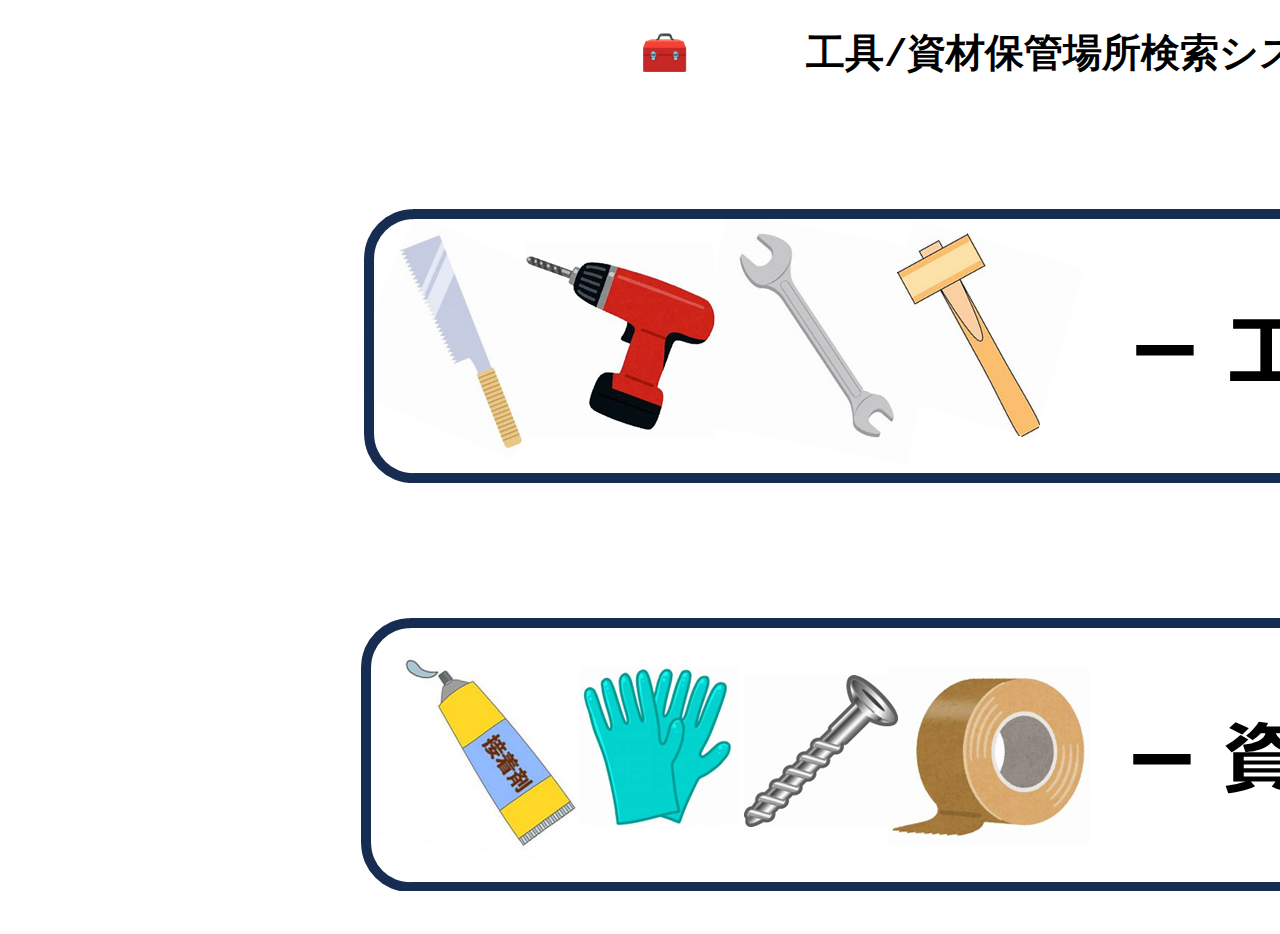
<file: index.html>
<!DOCTYPE html>
<html lang="ja">
<head>
<meta charset="UTF-8" />
<meta name="viewport" content="width=device-width, initial-scale=1.0" />
<title>🐊工具/資材保管場所検索システム🐊</title>
<style>
   .switch-key {
       width: 1220px;
       height: 270px;
       background-color: lightblue;
       margin: 100px 350px 40px 350px;        /* 上 ⇒ 右 ⇒ 下 ⇒ 左 の順番で設定する。*/
       padding: 0px;
       display: inline-block;
       justify-content: center;
       transition: transform 0.2s;
   }
   .enlarged {
       transform: scale(1.15);
   }
</style>
<link rel="manifest" href="manifest.json">


</head>

<body>
<h1>
   <pre><font size="7">                           🧰     工具/資材保管場所検索システム     🧰       </font></pre>   
</h1>
<div class= "floor-1">
      <div class = "flex_test-box">         
      <div class="flex_test-item">
      <a class="switch-key" href="工具検索.html">
      <img alt =""src="工具編.bmp">
      <audio id="buzzSound" src="ロボット合体1.mp3"></audio></a> 
      </div>
      </div>
      </div>
      
      
<div class= "floor-2">
      <div class = "flex_test-box2">   
      <div class="flex_test-item2">      
      <a class="switch-key" href="資材検索.html">
      <img art="" src="資材編.bmp">
      <audio id="buzzSound" src="ロボット起動1.mp3"></audio></a>
      </div>
      </div>
      </div>
       
      <script src="kensaku_script.js"></script>

<script>
     if ('serviceWorker' in navigator) {
         window.addEventListener('load', () => {
            navigator.serviceWorker.register('service-worker.js').then((registration) => {
            console.log('ServiceWorker registered: ', registration);
         }).catch((error) => {
            console.log('ServiceWorker registration failed: ', error);
         });
        });
        }
</script>
             
</body>
</html>
</file>
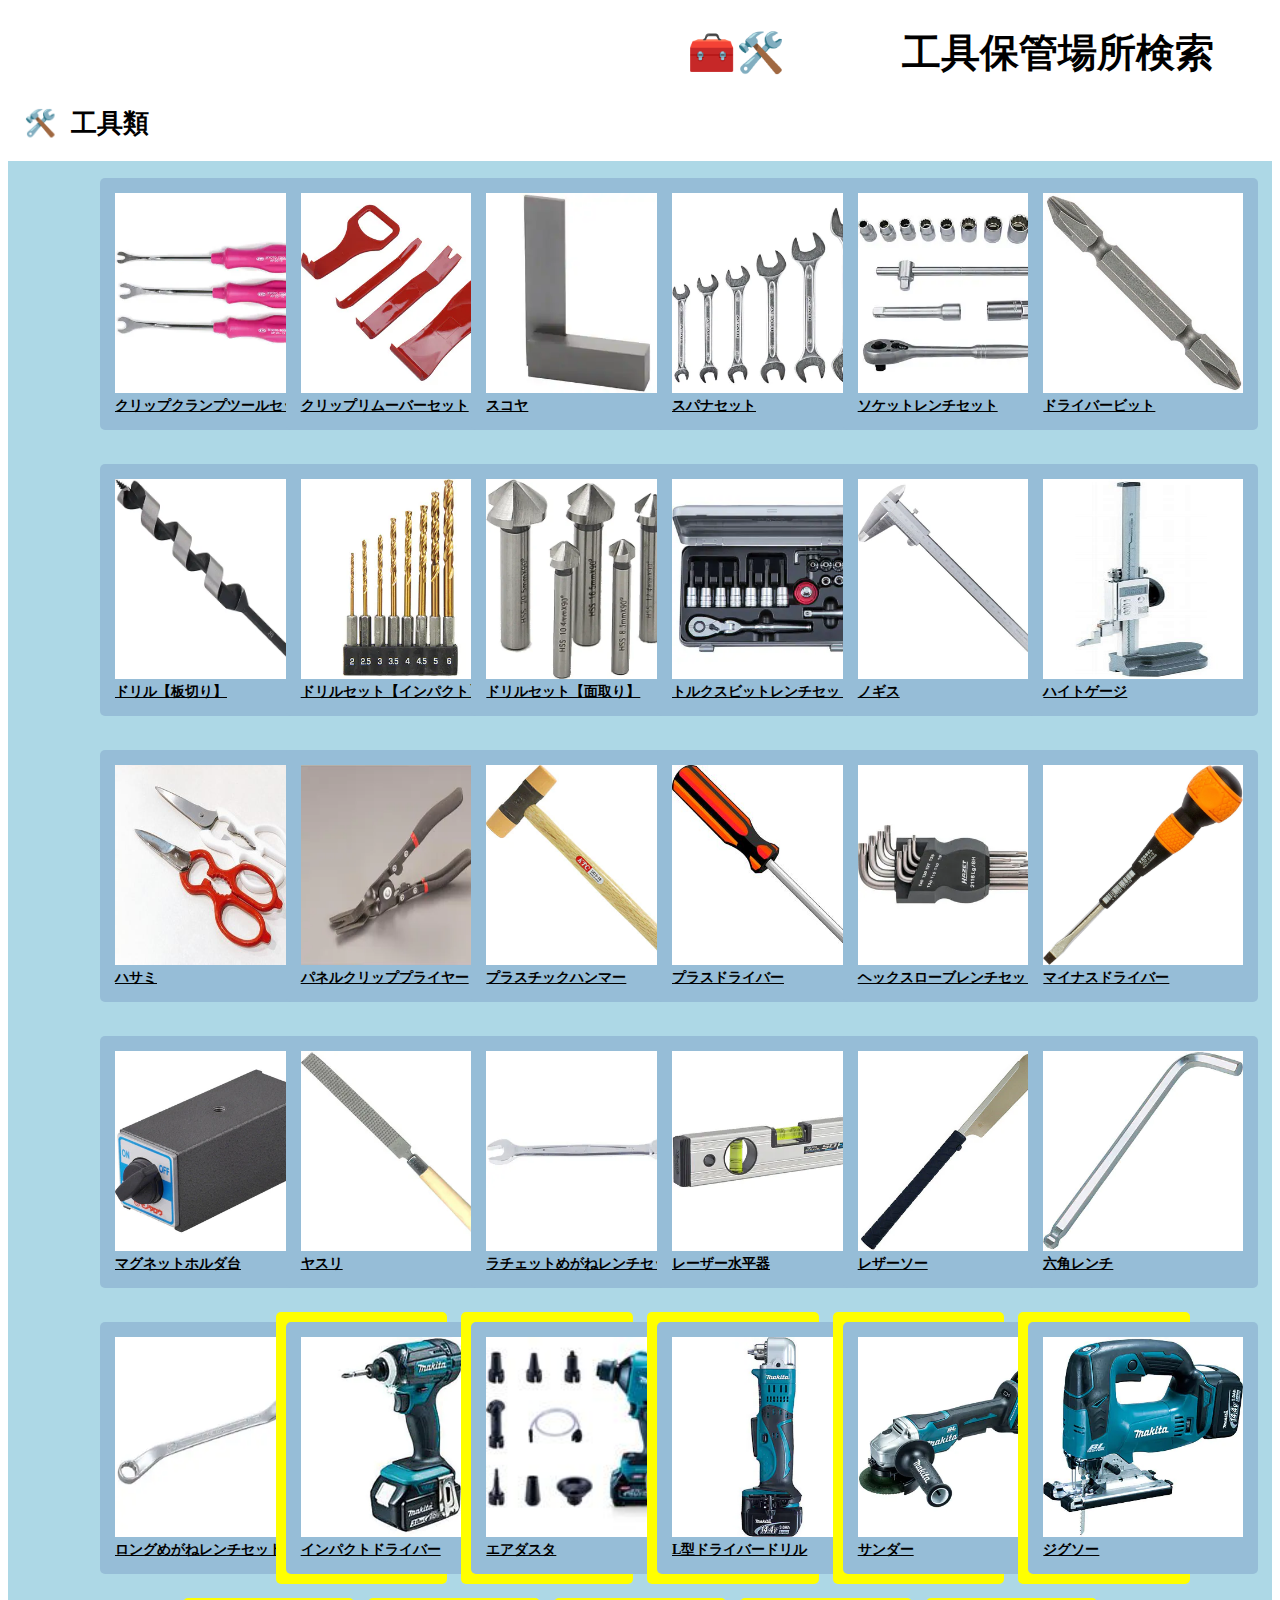
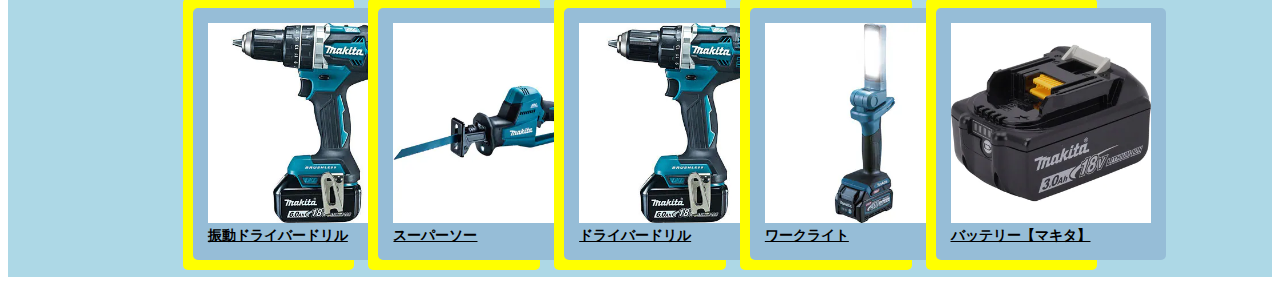
<file: 工具検索.html>
<!DOCTYPE html>
<html lang="ja">
<head>
<meta charset="UTF-8" />
<meta name="viewport" content="width=device-width, initial-scale=1.0" />
<title>🐊工具/資材保管場所検索システム🐊</title>
<link rel="stylesheet" href="basyo_style.css" />
</head>

<body>
<h1><pre><font size="7">                             🧰🛠️     工具保管場所検索     🛠️🧰            </font></pre></h1>
<h2><pre><div><font size="6"> 🛠️ 工具類 </font></div></pre></h2>
    <div class= "floor-1">
         <div class = "flex_test-box">
         
         <div class="flex_test-item">
         <a class="switch-key" href="中央_下3.JPG"><img alt=""src="インパクトドライバー.webp">インパクトドライバー</a>
         </div>
        
         <div class="flex_test-item">
         <a class="switch-key" href="中央_下2.JPG"><img alt=""src="エアダスタ.jpg">エアダスタ</a>
         </div> 
         
         <div class="flex_test-item">
         <a class="switch-key" href="中央_下3.JPG"><img alt=""src="L型ドライバードリル.png">L型ドライバードリル</a> 
         </div>
           
         <div class="flex_test-item">
         <a class="switch-key" href="右_下2.JPG"><img alt=""src="サンダー.webp">サンダー</a>
         </div> 
               
         <div class="flex_test-item">       
         <a class="switch-key" href="右_下2.JPG"><img alt=""src="ジグソー.webp">ジグソー</a>
         </div>

         <div class="flex_test-item">      
         <a class="switch-key" href="中央_下3.JPG"><img alt=""src="振動ドライバードリル.webp">振動ドライバードリル</a>
         </div>  
       
         <div class="flex_test-item">        
         <a class="switch-key" href="中央_下1.JPG"><img alt=""src="スーパーソー.webp">スーパーソー</a>
         </div>
         
         <div class="flex_test-item">
         <a class="switch-key" href="中央_下4.JPG"><img alt=""src="ドライバードリル.webp">ドライバードリル</a>
         </div>

         <div class="flex_test-item">      
         <a class="switch-key" href="中央_下1.JPG"><img alt=""src="ワークライト.webp">ワークライト</a>
         </div> 

         <div class="flex_test-item">      
         <a class="switch-key" href="右_下6_7.JPG"><img alt=""src="バッテリー【マキタ】.webp">バッテリー【マキタ】</a>
         </div>  


         <div class="flex_test-item">     
         <a class="switch-key" href="右_下4.JPG"><img alt=""src="クリップクランプツールセット.webp">クリップクランプツールセット</a>
         </div>
     
         <div class="flex_test-item">
         <a class="switch-key" href="右_下4.JPG"><img alt=""src="クリップリムーバーセット.webp">クリップリムーバーセット</a>
         </div>

         <div class="flex_test-item">        
         <a class="switch-key" href="中央_下8.JPG"><img alt=""src="スコヤ.webp">スコヤ</a>
         </div>
        
         <div class="flex_test-item">       
         <a class="switch-key" href="右_下4.JPG"><img alt=""src="スパナセット.webp">スパナセット</a>
         </div>
      
         <div class="flex_test-item">         
         <a class="switch-key" href="右_下5.JPG"><img alt=""src="ソケットレンチセット.webp">ソケットレンチセット</a>
         </div>
      
         <div class="flex_test-item">
         <a class="switch-key" href="中央_下4.JPG"><img alt=""src="ドライバービット.webp">ドライバービット</a>
         </div>

         <div class="flex_test-item">
         <a class="switch-key" href="右_下7.JPG"><img alt=""src="ドリル【板切り】.webp">ドリル【板切り】</a>
         </div>
            
         <div class="flex_test-item">    
         <a class="switch-key" href="右_下6.JPG"><img alt=""src="ドリルセット【インパクト】.webp">ドリルセット【インパクト】</a>
         </div>
                
         <div class="flex_test-item">       
         <a class="switch-key" href="右_下6.JPG"><img alt=""src="ドリルセット【面取り】.webp">ドリルセット【面取り】</a>
         </div>
        
         <div class="flex_test-item">       
         <a class="switch-key" href="右_下3.JPG"><img alt=""src="トルクスビットレンチセット.webp">トルクスビットレンチセット</a>
         </div>

         <div class="flex_test-item">
         <a class="switch-key" href="中央_下8.JPG"><img alt=""src="ノギス.webp">ノギス</a>
         </div>

         <div class="flex_test-item">      
         <a class="switch-key" href="左_下1.JPG"><img alt=""src="ハイトゲージ.jfif">ハイトゲージ</a>
         </div>

         <div class="flex_test-item">      
         <a class="switch-key" href="中央_下7.JPG"><img alt=""src="ハサミ.jpeg">ハサミ</a>
         </div>

         <div class="flex_test-item">      
         <a class="switch-key" href="右_下4.JPG"><img alt=""src="パネルクリッププライヤー.png">パネルクリッププライヤー</a>
         </div>  

         <div class="flex_test-item">      
         <a class="switch-key" href="中央_下6.JPG"><img alt=""src="プラスチックハンマー.webp">プラスチックハンマー</a>
         </div>  
         
         <div class="flex_test-item">      
         <a class="switch-key" href="中央_下7.JPG"><img alt=""src="プラスドライバー.jpeg">プラスドライバー</a>
         </div>  

         <div class="flex_test-item">      
         <a class="switch-key" href="右_下4.JPG"><img alt=""src="ヘックスローブレンチセット.webp">ヘックスローブレンチセット</a>
         </div>  

         <div class="flex_test-item">      
         <a class="switch-key" href="中央_下7.JPG"><img alt=""src="マイナスドライバー.jpg">マイナスドライバー</a>
         </div>  

         <div class="flex_test-item">      
         <a class="switch-key" href="中央_下6.JPG"><img alt=""src="マグネットホルダ台.webp">マグネットホルダ台</a>
         </div>  

         <div class="flex_test-item">      
         <a class="switch-key" href="中央_下6.JPG"><img alt=""src="ヤスリ.webp">ヤスリ</a>
         </div>  

         <div class="flex_test-item">      
         <a class="switch-key" href="右_下5.JPG"><img alt=""src="ラチェットめがねレンチセット.webp">ラチェットめがねレンチセット</a>
         </div>  

         <div class="flex_test-item">      
         <a class="switch-key" href="中央_下8.JPG"><img alt=""src="レーザー水平器.webp">レーザー水平器</a>
         </div>  

         <div class="flex_test-item">      
         <a class="switch-key" href="右_下1.JPG"><img alt=""src="レザーソー.webp">レザーソー</a>
         </div>  

         <div class="flex_test-item">      
         <a class="switch-key" href="中央_下7.JPG"><img alt=""src="六角レンチ.webp">六角レンチ</a>
         </div>  

         <div class="flex_test-item">      
         <a class="switch-key" href="右_下5.JPG"><img alt=""src="ロングめがねレンチセット.png">ロングめがねレンチセット</a>
         </div>  

      </div> 
    </div>
    <audio id="buzzSound" src="決定ボタンを押す37.mp3"></audio>
    <script src="basyo_script.js"></script>
</body>
</html>
</file>
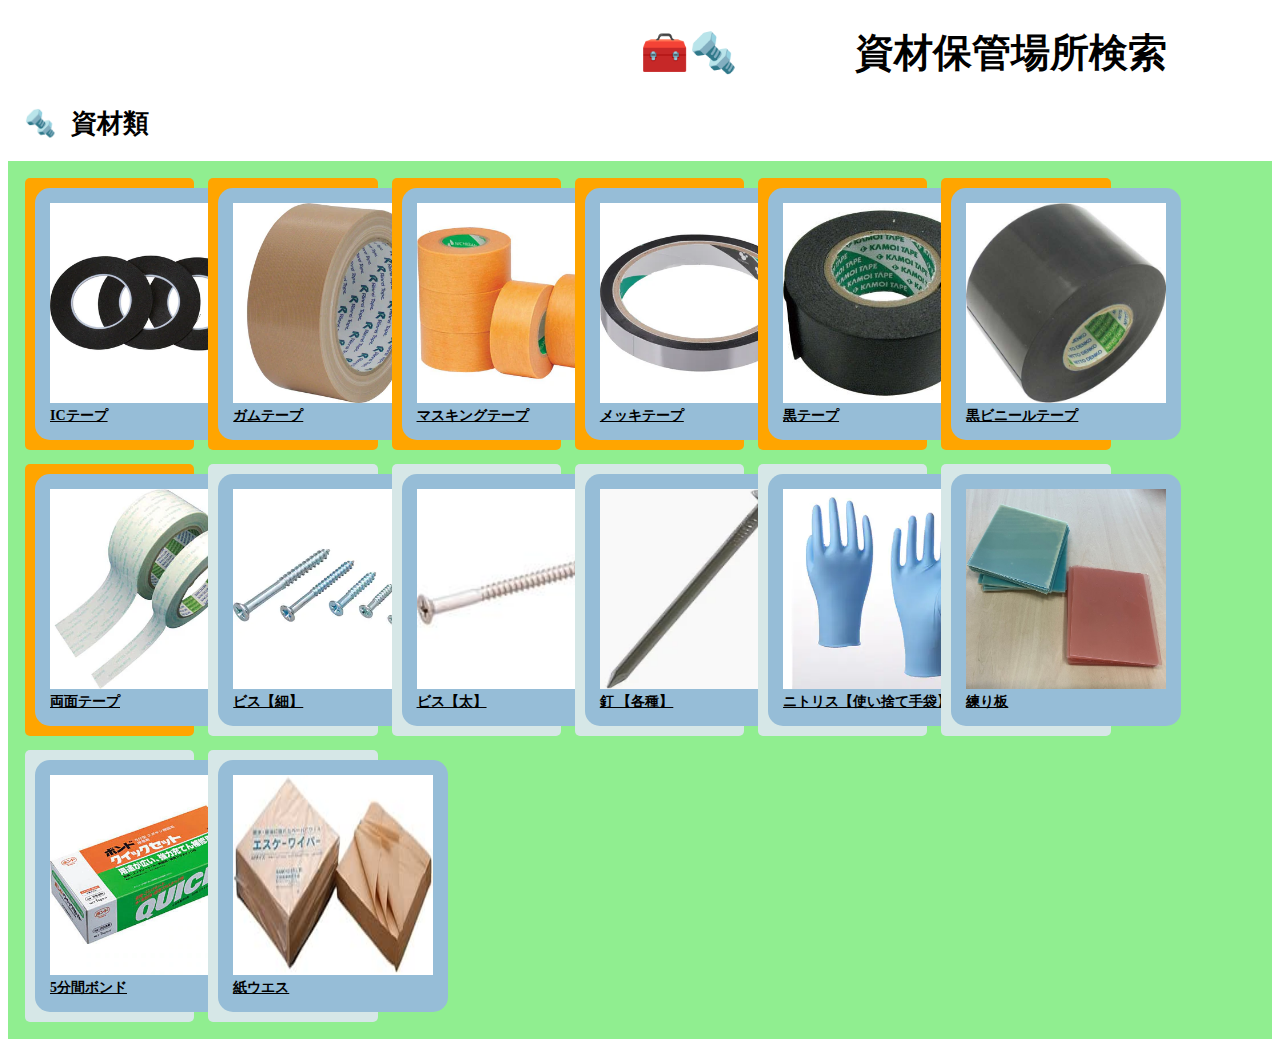
<file: 資材検索.html>
<!DOCTYPE html>
<html lang="ja">
<head>
<meta charset="UTF-8" />
<meta name="viewport" content="width=device-width, initial-scale=1.0" />
<title>🐊工具/資材保管場所検索システム🐊</title>
<link rel="stylesheet" href="basyo_style.css" />
</head>

<body>    
<h1><pre><font size="7">                           🧰🔩     資材保管場所検索     🔩🧰         </font></pre> </h1>
<h2><pre><div><font size="6"> 🔩 資材類 </font></div></pre></h2>
    <div class= "floor-2">
    <div class = "flex_test-box2">
    
     <div class="flex_test-item2">      
     <a class="switch-key" href="艤装室_右_下2.JPG"><img alt=""src="ICテープ.webp">ICテープ</a> 
     </div>

     <div class="flex_test-item2">      
     <a class="switch-key" href="艤装室_左_下3.JPG"><img alt=""src="ガムテープ.webp">ガムテープ</a> 
     </div>

     <div class="flex_test-item2">      
      <a class="switch-key" href="艤装室_右_下3.JPG"><img alt=""src="マスキングテープ.webp">マスキングテープ</a> 
     </div>

     <div class="flex_test-item2">      
      <a class="switch-key" href="艤装室_左_下1.JPG"><img alt=""src="メッキテープ.webp">メッキテープ</a> 
     </div>

     <div class="flex_test-item2">      
      <a class="switch-key" href="艤装室_左_下3.JPG"><img alt=""src="黒テープ.jpg">黒テープ</a> 
     </div>

     <div class="flex_test-item2">      
      <a class="switch-key" href="艤装室_左_下3.JPG"><img alt=""src="黒ビニールテープ.jpg">黒ビニールテープ</a> 
     </div>

     <div class="flex_test-item2">      
      <a class="switch-key" href="艤装室_左_下2.JPG"><img alt=""src="両面テープ.webp">両面テープ</a> 
     </div>
     
   
     <div class="flex_test-item2">      
     <a class="switch-key" href="左_下6.JPG"><img alt=""src="ビス【細】.webp">ビス【細】</a> 
     </div>

     <div class="flex_test-item2">      
     <a class="switch-key" href="左_下5.JPG"><img alt=""src="ビス【太】.jpg">ビス【太】</a> 
     </div>
   
     <div class="flex_test-item2">      
     <a class="switch-key" href="小_引き下1.jpg"><img alt=""src="釘 【各種】.webp">釘 【各種】</a> 
     </div>

     <div class="flex_test-item2">      
     <a class="switch-key" href="左_下8.JPG"><img alt=""src="ニトリス【使い捨て手袋】.webp">ニトリス【使い捨て手袋】</a> 
     </div>

     <div class="flex_test-item2">      
     <a class="switch-key" href="左_下8.JPG"><img alt=""src="練り板.jfif">練り板</a> 
     </div>

     <div class="flex_test-item2">      
     <a class="switch-key" href="左_下8.JPG"><img alt=""src="5分間ボンド.webp">5分間ボンド</a> 
     </div>
    
     <div class="flex_test-item2">      
     <a class="switch-key" href="艤装室_右_大扉.JPG"><img alt=""src="紙ウエス.jpg">紙ウエス</a> 
     </div>

     




    </div>
    </div>
    <audio id="buzzSound" src="決定ボタンを押す37.mp3"></audio>
    <script src="basyo_script.js"></script>
</body>
</html>
</file>
<file: basyo_style.css>
.floor-1 {
.switch-key {
      display: inline-block;
      
      padding: 15px;
      background-color: #96bdd7;
      color: black;
      border: none;
      border-radius: 5px;
      transition: transform 0.2s;
      font-weight: bold;
      margin-left: auto;
      }
                    
.switch-key.enlarged {
            transform: scale(1.35);
                  }

.flex_test-box {
    display : flex;              /* フレックスボックスにする */
    align-items:stretch;        /* 縦の位置指定 */
    justify-content:center;     /*横の揃えを変更*/
    padding:  0px;             /* 余白指定 */
    background:#add8e6;           /* 背景色指定 */
    flex-direction:row;         /* 要素の並び順 */
    flex-wrap: wrap;            /* 折り返し指定 */
    }
.flex_test-item {
      /* width:300px;
      height:300px; */
      color:black;             /* 文字色 */
      font-size: 14px;            /* 文字サイズ指定 */
      margin:7px;               /* 外側の余白 */
      padding:10px;
      border-radius: 5px;         /* 角丸指定 */
      width: 12%;                 /* 幅指定 */
      align-self: stretch;        /*縦の揃えを子要素ごとに変更*/
      /* text-align:center; */
      }
img {
        /* width: 60%;     */
        width:200px;
        height:200px;         /* 画像サイズ指定 */
    }
  
.flex_test-item:nth-child(1){

      background:yellow;
      order: 1;             
      } 
.flex_test-item:nth-child(2){
      
      background: yellow;
      order: 2;
      }
.flex_test-item:nth-child(3){
       
      background: yellow;
      order: 3;
      }
.flex_test-item:nth-child(4){
      
      background: yellow;
      order: 4;
      }    
.flex_test-item:nth-child(5){
           
      background:yellow;
      order: 5;                 
          
      } 
.flex_test-item:nth-child(6){
            
      background: yellow;
      order: 6;                   /* 順番指定 */
      }
.flex_test-item:nth-child(7){
            
      background: yellow;
      order: 7;                   /* 順番指定 */
      }
.flex_test-item:nth-child(8){
               
      background: yellow;
      order: 8;                   /* 順番指定 */
      }    
.flex_test-item:nth-child(9){
                 
      background:yellow;
      order:9;                   /* 順番指定 */
                 
      } 
.flex_test-item:nth-child(10){
                 
      background: yellow;
      order: 10;                   /* 順番指定 */
      }
 



      }

.floor-2 {
.switch-key {
      display: inline-block;
      
      padding: 15px;
      background-color: #96bdd7;
      color: black;
      border: none;
      border-radius: 15px;
      transition: transform 0.2s;
      font-weight: bold;                /*文字の太さ　/ normal: 通常の太さ（デフォルト）/ bold: 太字　/ bolder: 親要素よりも太い / lighter: 親要素よりも細い  /  100 ~ 900 */
       }
            
.switch-key.enlarged {
      transform: scale(1.35);
            }
 .flex_test-box2 {
            display : flex;              /* フレックスボックスにする */
            align-items:stretch;        /* 縦の位置指定 *
            justify-content:center;     /*横の揃えを変更*/
            padding:  10px;             /* 余白指定 */
            background:lightgreen;           /* 背景色指定 */
            flex-direction:row;         /* 要素の並び順 */
            flex-wrap: wrap;            /* 折り返し指定 */
            }
 .flex_test-item2 {
              /* width:300px;
              height:300px; */
              color:black;             /* 文字色 */
              font-size: 14px;            /* 文字サイズ指定 */
              margin:7px;               /* 外側の余白 */
              padding:10px;
              border-radius: 5px;         /* 角丸指定 */
              width: 12%;                 /* 幅指定 */
              align-self: stretch;        /*縦の揃えを子要素ごとに変更*/
              /* text-align:center; */
            }
        img {
                /* width: 80%;                画像サイズ指定 */
                width:200px;
                height:200px;
            }        
       .flex_test-item2:nth-child(1){ 
              
              background:orange;
              order: 1;                   
            } 
        .flex_test-item2:nth-child(2){
            
              background: orange;
              order: 2;                   
            }
        .flex_test-item2:nth-child(3){
                
              background:orange;
              order: 3;                  
            }
        .flex_test-item2:nth-child(4){
                  
              background:orange;
              order: 4;                   
            }    
       .flex_test-item2:nth-child(5){
                       
              background: orange;
              order: 5;                  
            }
       .flex_test-item2:nth-child(6){
                        
              background: orange;
              order: 6;                   
            }       
       .flex_test-item2:nth-child(7){
                        
              background:orange;
              order: 7;                   
            }     
       .flex_test-item2:nth-child(8){ 
              
              background:rgb(214, 231, 231);
              order: 8;                   
            } 
       .flex_test-item2:nth-child(9){ 
              
              background:rgb(214, 231, 231);
              order: 9;                   
            } 
       .flex_test-item2:nth-child(10){ 
              
              background:rgb(214, 231, 231);
              order: 10;                   
            }     
       .flex_test-item2:nth-child(11){ 
              
              background:rgb(214, 231, 231);
              order: 11;                   
            } 
       .flex_test-item2:nth-child(12){
                        
              background: rgb(214, 231, 231);
              order:12;                   
            }       
       .flex_test-item2:nth-child(13){
                        
              background: rgb(214, 231, 231);
              order:13;                   
            }       

       .flex_test-item2:nth-child(14){
                        
              background: rgb(214, 231, 231);
              order:14;                   
            }       
      }
</file>
